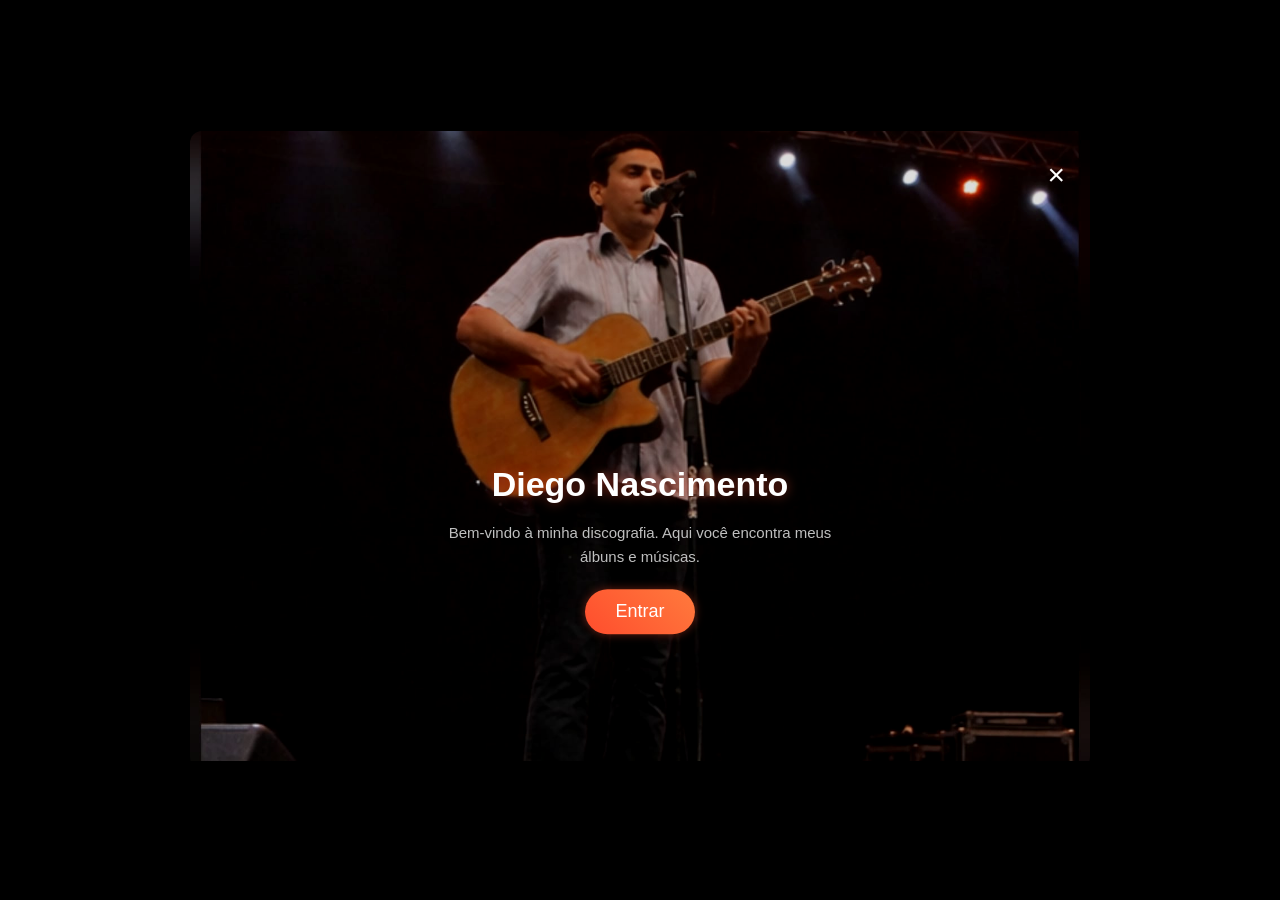
<file: index.html>
<!DOCTYPE html>
<html lang="pt-BR">

<head>
<meta charset="UTF-8">
<title>Discografia - Diego Nascimento</title>
<meta name="viewport" content="width=device-width, initial-scale=1.0">
<link rel="stylesheet" href="css/style.css">
</head>

<body>

<div class="popup" id="popup">
    <div class="popup-content">

        <span class="fechar" onclick="fecharPopup()">×</span>

        <!-- IMAGEM DE FUNDO -->
        <img src="img/artist.jpeg" class="foto-bg">

        <!-- CONTEÚDO SOBRE A IMAGEM -->
        <div class="overlay">
            <h1>Diego Nascimento</h1>

            <p>
            Bem-vindo à minha discografia. Aqui você encontra meus álbuns e músicas.
           
            </p>

            <button onclick="fecharPopup()">Entrar</button>
        </div>

    </div>
</div>

<!-- DISCOS -->
<section class="discografia">

<a href="albuns/cd1.html" class="album">
<img src="img/cd1.png">
<div class="info">
<h3>Álbum Senhor e Salvador</h3>
<p>2007 • 10 músicas</p>
<span class="play">▶ Ouvir</span>
</div>
</a>

<a href="albuns/cd2.html" class="album">
<img src="img/cd2.png">
<div class="info">
<h3>Nome Sobre Todo Nome</h3>
<p>2010 • 10 músicas</p>
<span class="play">▶ Ouvir</span>
</div>
</a>

<a href="albuns/cd3.html" class="album">
<img src="img/cd3.png">
<div class="info">
<h3>Essência da Adoração</h3>
<p>2012 • 10 músicas</p>
<span class="play">▶ Ouvir</span>
</div>
</a>

<a href="albuns/cd4.html" class="album">
<img src="img/cd4.png">
<div class="info">
<h3>Jardim Fechado</h3>
<p>2013 • 10 músicas</p>
<span class="play">▶ Ouvir</span>
</div>
</a>

<a href="albuns/cd5.html" class="album">
<img src="img/cd5.png">
<div class="info">
<h3>Aviva Tua Obra, Senhor</h3>
<p>2014 • 11 músicas</p>
<span class="play">▶ Ouvir</span>
</div>
</a>

<a href="albuns/cd6.html" class="album">
<img src="img/cd6.jpeg">
<div class="info">
<h3>Shemá Yisrael</h3>
<p>2015 • 10 músicas</p>
<span class="play">▶ Ouvir</span>
</div>
</a>

<a href="albuns/cd7.html" class="album">
<img src="img/cd7.png">
<div class="info">
<h3>"Yeshua" - Ao vivo</h3>
<p>2016 • 13 músicas</p>
<span class="play">▶ Ouvir</span>
</div>
</a>

<a href="albuns/cd8.html" class="album">
<img src="img/cd8.png">
<div class="info">
<h3>Verdadeiro Amor</h3>
<p>2017 • 10 músicas</p>
<span class="play">▶ Ouvir</span>
</div>
</a>

</section>

<script src="js/script.js"></script>

</body>
</html>
</file>
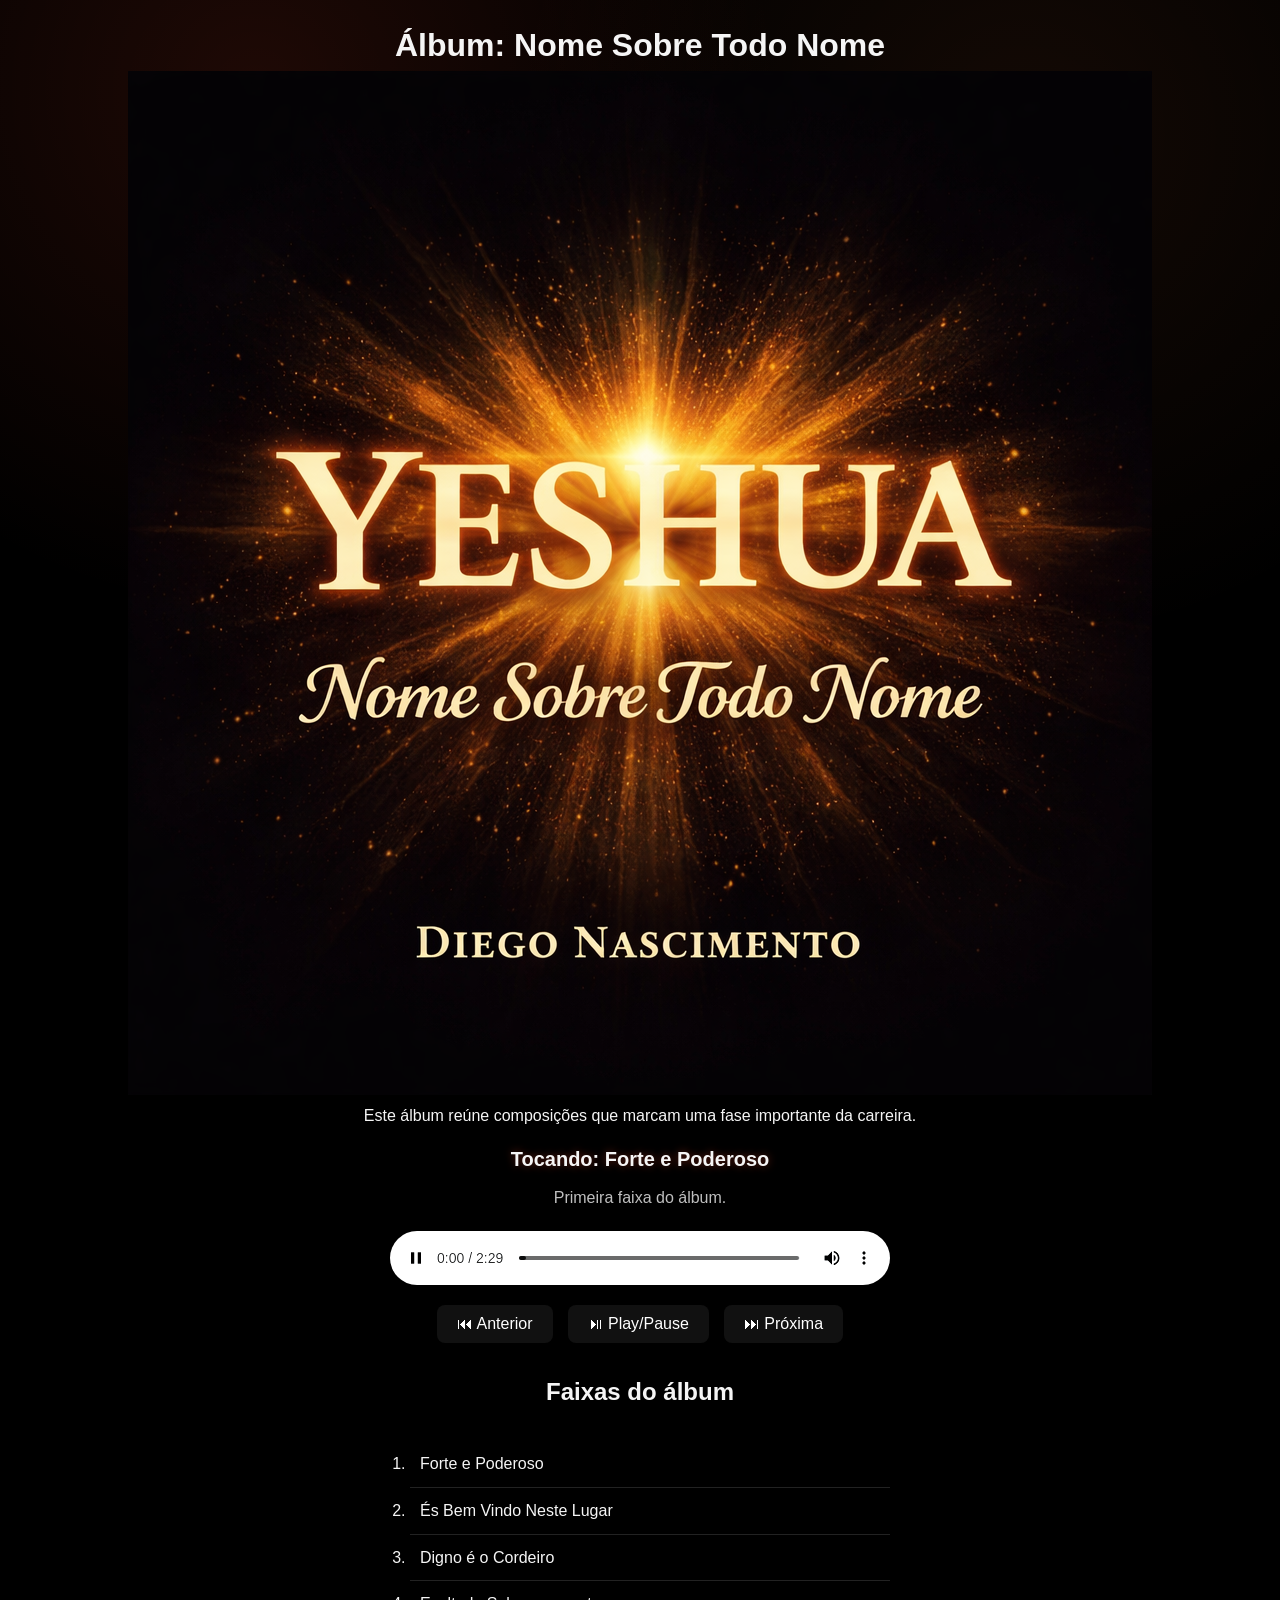
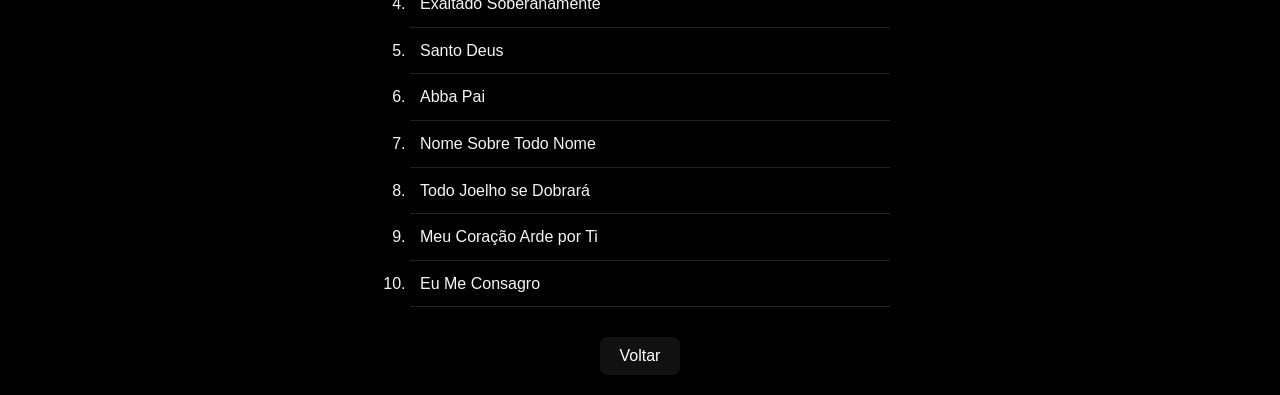
<file: albuns/cd2.html>
<!DOCTYPE html>
<html lang="pt-BR">

<head>
<meta charset="UTF-8">
<title>Nome Sobre Todo Nome</title>
<meta name="viewport" content="width=device-width, initial-scale=1.0">

<link rel="stylesheet" href="../css/style.css">

<!-- IMPORTANTE: defer garante que o HTML carregue antes do JS -->
<script src="../js/script.js" defer></script>

</head>

<body>

<h1 id="titulo-album"></h1>

<img src="../img/cd2.png" class="capa-grande">

<p id="descricao-album"></p>

<h2 id="musica-atual"></h2>

<p id="descricao-musica"></p>

<!-- controls ajuda no debug -->
<audio id="player" controls></audio>

<div class="controles">
<button onclick="anterior()">⏮ Anterior</button>
<button onclick="playPause()">⏯ Play/Pause</button>
<button onclick="proxima()">⏭ Próxima</button>
</div>

<h2>Faixas do álbum</h2>

<ol id="lista-musicas">
<li onclick="irPara(0)">Forte e Poderoso</li>
<li onclick="irPara(1)">És Bem Vindo Neste Lugar</li>
<li onclick="irPara(2)">Digno é o Cordeiro</li>
<li onclick="irPara(3)">Exaltado Soberanamente</li>
<li onclick="irPara(4)">Santo Deus</li>
<li onclick="irPara(5)">Abba Pai</li>
<li onclick="irPara(6)">Nome Sobre Todo Nome</li>
<li onclick="irPara(7)">Todo Joelho se Dobrará</li>
<li onclick="irPara(8)">Meu Coração Arde por Ti</li>
<li onclick="irPara(9)">Eu Me Consagro</li>
</ol>

<button onclick="window.location.href='../index.html'">Voltar</button>

<!-- INICIALIZAÇÃO SEGURA -->
<script>
document.addEventListener("DOMContentLoaded", () => {
    if (typeof carregarAlbum === "function") {
        carregarAlbum("../data/cd2.json")
    } else {
        console.error("player.js não carregou")
        alert("Erro ao carregar o player.js (verifique o caminho)")
    }
})
</script>

</body>
</html>
</file>
<file: css/style.css>
/* ========================= */
/* RESET */
/* ========================= */
*{
margin:0;
padding:0;
box-sizing:border-box;
}

/* ========================= */
/* VARIÁVEIS (PALETA) */
/* ========================= */
:root{
--bg-main:#000;
--bg-secondary:#111;
--accent:#ff4d2d;
--accent-soft:#ff7a3d;
--text-main:#f5f5f5;
--text-secondary:#bfbfbf;
--wood:#a86b32;
}

/* ========================= */
/* BODY (PRETO REAL) */
/* ========================= */
body{
font-family:'Segoe UI', Arial, sans-serif;
background:#000;
color:var(--text-main);
text-align:center;
padding:20px;
line-height:1.6;
overflow-x:hidden;
}

/* ========================= */
/* LUZ DE PALCO (SUTIL) */
/* ========================= */
body::before{
content:"";
position:fixed;
top:0;
left:0;
width:100%;
height:100%;
background:
radial-gradient(circle at 20% 10%, rgba(255,77,45,0.12), transparent 40%),
radial-gradient(circle at 80% 15%, rgba(255,122,61,0.08), transparent 40%),
radial-gradient(circle at 50% 90%, rgba(168,107,50,0.06), transparent 50%);
z-index:-1;
pointer-events:none;
}

/* ========================= */
/* POPUP */
/* ========================= */
.popup{
position:fixed;
top:0;
left:0;
width:100%;
height:100%;
background:#000;
display:flex;
justify-content:center;
align-items:center;
z-index:999;
}

.popup-content{
position:relative;
width:90%;
max-width:900px;
border-radius:12px;
overflow:hidden;
}

/* IMAGEM */
.foto-bg{
width:100%;
height:70vh;
object-fit:cover;
filter:brightness(0.85) contrast(1.05);
}

/* OVERLAY */
.overlay{
position:absolute;
top:65%;
left:50%;
transform:translate(-50%,-50%);
text-align:center;
color:#fff;
max-width:600px;
padding:20px;
animation:fadeUp 1s ease forwards;
}

@keyframes fadeUp{
from{opacity:0;transform:translate(-50%,-20%);}
to{opacity:1;transform:translate(-50%,-50%);}
}

.overlay h1{
font-size:34px;
margin-bottom:10px;
text-shadow:0 0 12px rgba(255,77,45,0.5);
}

.overlay p{
font-size:15px;
color:var(--text-secondary);
margin-bottom:20px;
}

/* BOTÃO PRINCIPAL */
.overlay button{
background:linear-gradient(45deg,var(--accent),var(--accent-soft));
border:none;
padding:12px 30px;
font-size:18px;
border-radius:30px;
cursor:pointer;
color:#fff;
transition:0.3s;
box-shadow:0 0 10px rgba(255,77,45,0.4);
}

.overlay button:hover{
transform:scale(1.08);
box-shadow:0 0 18px rgba(255,77,45,0.7);
}

/* FECHAR */
.fechar{
position:absolute;
top:20px;
right:25px;
font-size:30px;
color:#fff;
cursor:pointer;
z-index:2;
transition:0.3s;
}

.fechar:hover{
color:var(--accent);
transform:scale(1.2);
}

/* ========================= */
/* DISCOGRAFIA */
/* ========================= */
.discografia{
display:grid;
grid-template-columns:repeat(auto-fit,minmax(200px,1fr));
gap:30px;
max-width:1100px;
margin:auto;
margin-top:40px;
}

/* CARD */
.album{
position:relative;
display:block;
overflow:hidden;
border-radius:12px;
background:#0a0a0a;
box-shadow:0 0 20px rgba(0,0,0,0.8);
transition:0.4s;
}

.album:hover{
transform:translateY(-6px);
box-shadow:0 0 25px rgba(255,77,45,0.2);
}

/* IMG */
.album img{
width:100%;
transition:0.5s;
}

.album:hover img{
transform:scale(1.1);
filter:brightness(1.1);
}

/* OVERLAY CARD */
.info{
position:absolute;
bottom:0;
left:0;
width:100%;
height:100%;
background:linear-gradient(transparent, rgba(0,0,0,0.95));
display:flex;
flex-direction:column;
justify-content:flex-end;
align-items:center;
padding:20px;
opacity:0;
transition:0.4s;
}

.album:hover .info{
opacity:1;
}

.info h3{
font-size:20px;
margin-bottom:5px;
text-shadow:0 0 8px rgba(255,77,45,0.5);
}

.info p{
font-size:14px;
color:var(--text-secondary);
margin-bottom:10px;
}

/* PLAY */
.play{
background:var(--accent);
padding:8px 16px;
border-radius:20px;
box-shadow:0 0 8px rgba(255,77,45,0.5);
}

/* ========================= */
/* PLAYER */
/* ========================= */
#musica-atual{
font-size:20px;
margin-top:15px;
text-shadow:0 0 8px rgba(255,77,45,0.4);
}

#descricao-musica{
max-width:600px;
margin:10px auto 20px auto;
color:var(--text-secondary);
}

/* CONTROLES */
.controles{
display:flex;
justify-content:center;
gap:15px;
flex-wrap:wrap;
margin-bottom:30px;
}

/* BOTÕES */
button{
padding:10px 20px;
font-size:16px;
border:none;
border-radius:8px;
cursor:pointer;
background:#111;
color:#fff;
transition:0.3s;
}

button:hover{
background:#1a1a1a;
transform:scale(1.05);
box-shadow:0 0 8px rgba(255,77,45,0.3);
}

/* ========================= */
/* LISTA */
/* ========================= */
#lista-musicas{
list-style:decimal;
text-align:left;
max-width:500px;
margin:30px auto;
padding-left:20px;
}

#lista-musicas li{
padding:10px;
cursor:pointer;
border-bottom:1px solid #222;
transition:0.3s;
}

#lista-musicas li:hover{
background:#111;
padding-left:15px;
color:var(--accent);
}

/* ========================= */
/* AUDIO */
/* ========================= */
audio{
width:100%;
max-width:500px;
margin:20px auto;
display:block;
filter:brightness(1.2);
}

/* ========================= */
/* RESPONSIVO */
/* ========================= */
@media (max-width:600px){

.overlay h1{
font-size:28px;
}

.discografia{
grid-template-columns:repeat(2,1fr);
}

.capa-grande{
width:220px;
}

button{
font-size:14px;
padding:8px 14px;
}
}
</file>
